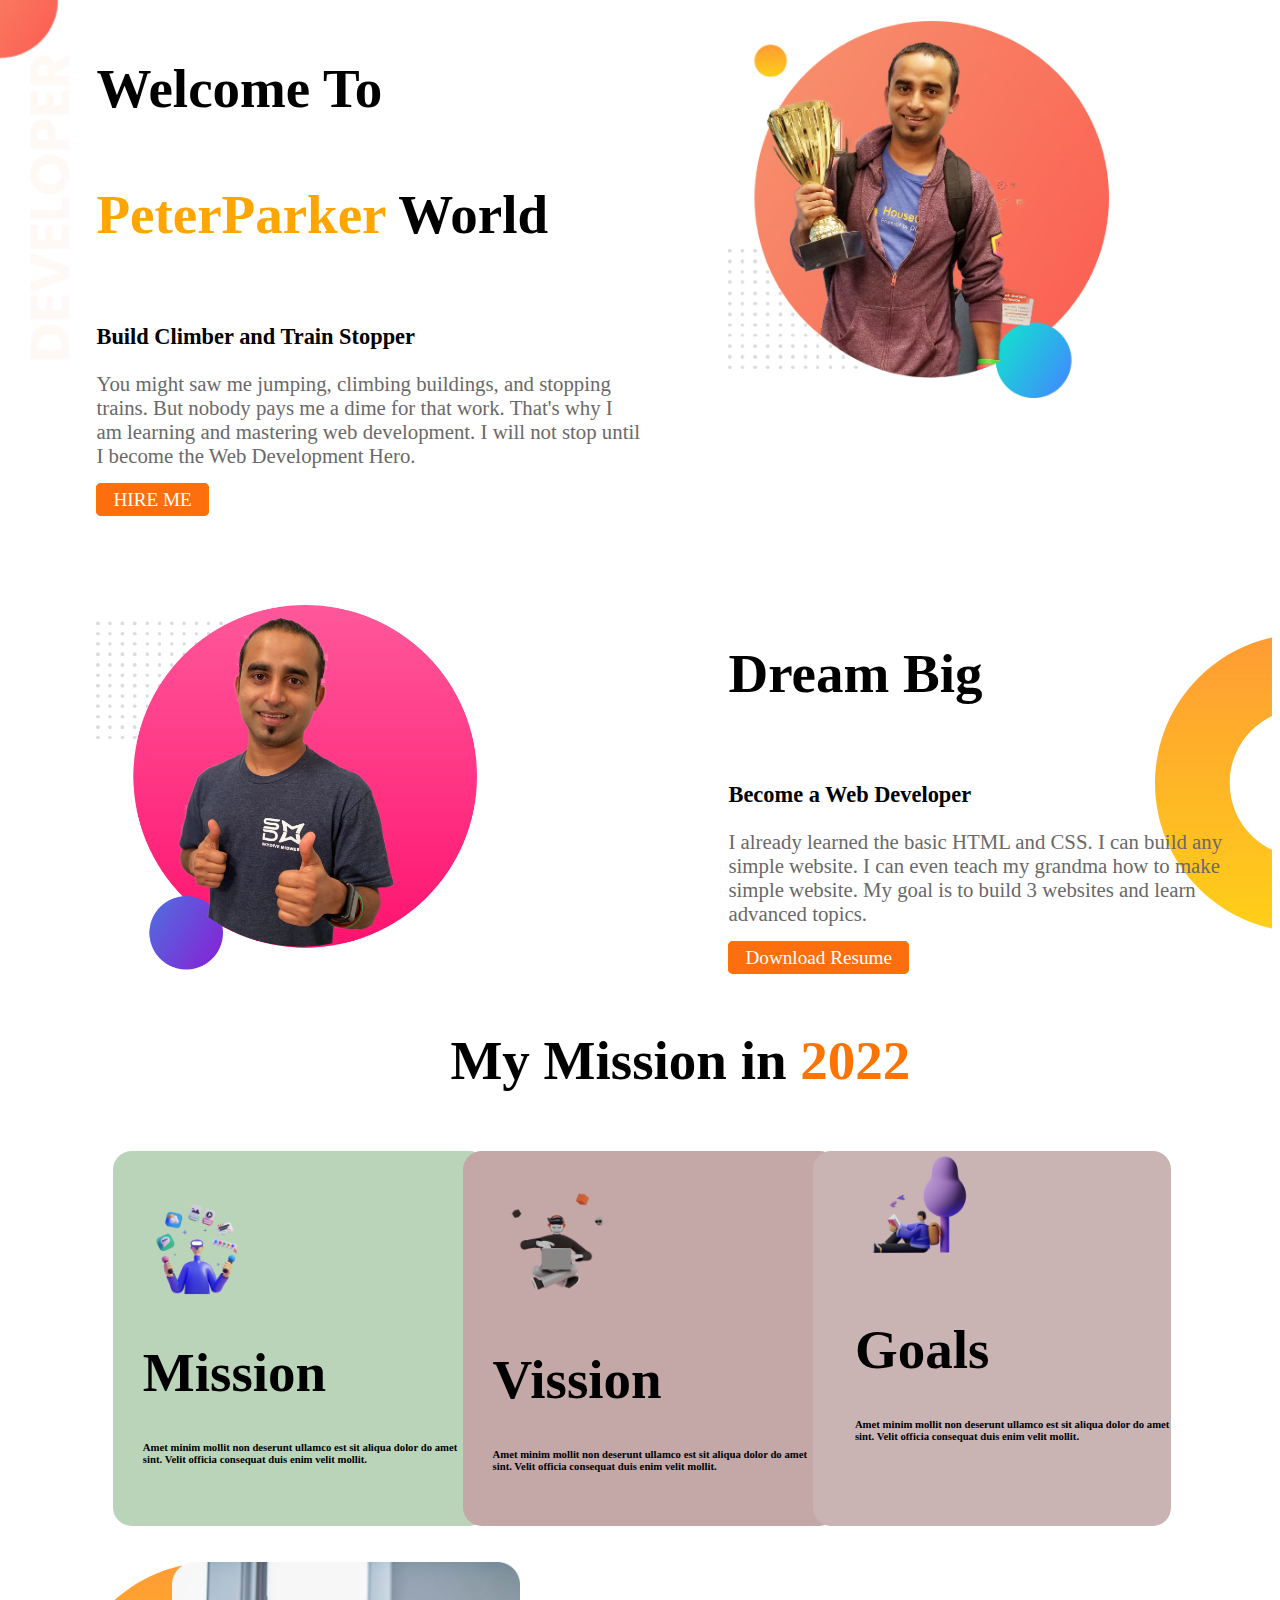
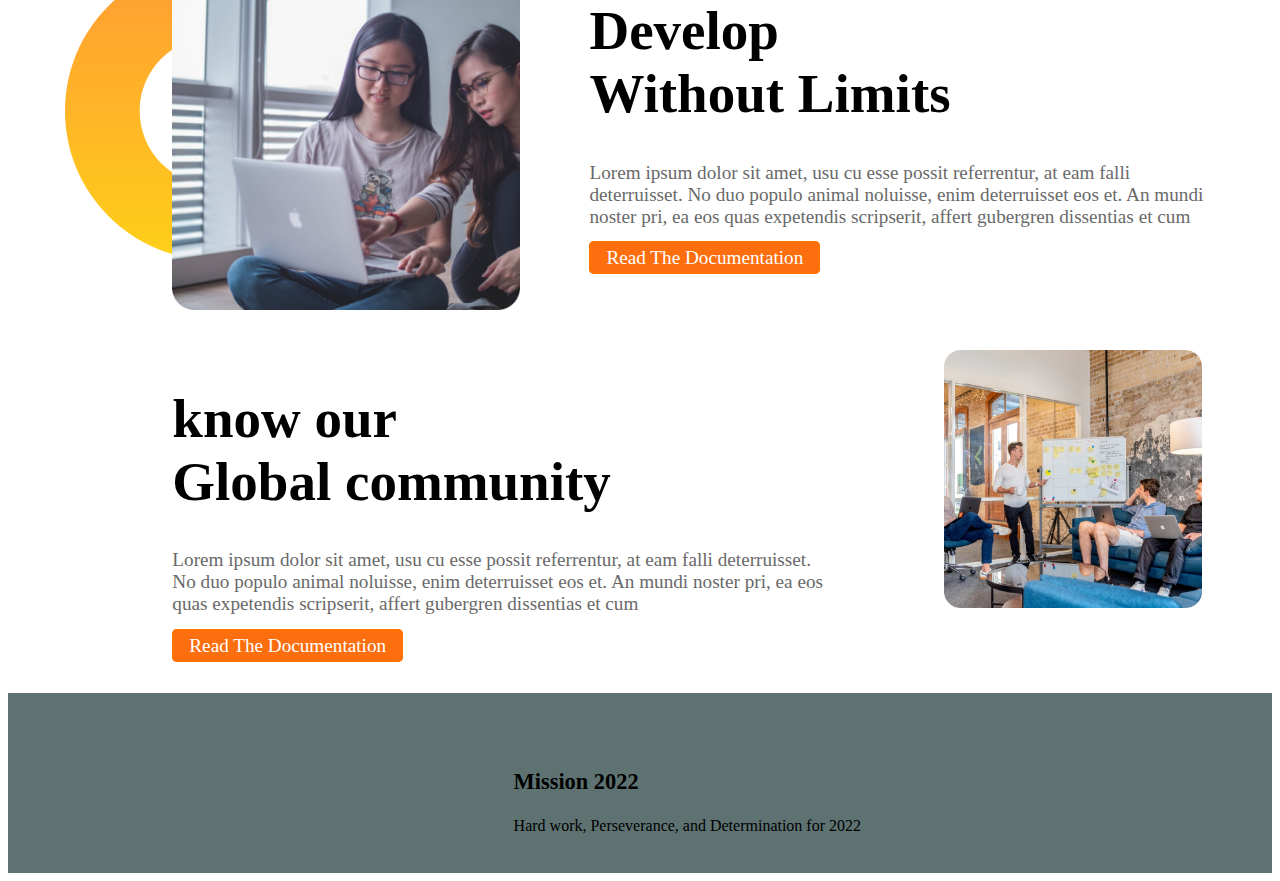
<file: index.html>
<!DOCTYPE html>
<html lang="en">

<head>
    <meta charset="UTF-8">
    <meta http-equiv="X-UA-Compatible" content="IE=edge">
    <meta name="viewport" content="width=device-width, initial-scale=1.0">
    <title>Document</title>
    <link rel="stylesheet" href="style.css">
    <link href="https://cdn.jsdelivr.net/npm/bootstrap@5.0.2/dist/css/bootstrap.min.css" rel="stylesheet"
        integrity="sha384-EVSTQN3/azprG1Anm3QDgpJLIm9Nao0Yz1ztcQTwFspd3yD65VohhpuuCOmLASjC" crossorigin="anonymous">
</head>

<body>
    <!----------------------------- first part -------------------------- -->

    <section class="first-part">

        <div class="half-width">
            <h1> Welcome To
                <br>
                <br>
                <span class="peter"> PeterParker</span> World
            </h1>
            <br>
            <h3 id="mags"> Build Climber and Train Stopper </h3>
            <P id="mags"> You might saw me jumping, climbing buildings, and stopping trains. But nobody pays me a dime
                for
                that
                work.
                That's why I
                am learning and mastering web development. I will not stop until I become the Web Development Hero.
            </P>
            <a id="mags" href="#" class="links">HIRE ME</a>
        </div>
        <div class="half-width">
            <img src="images/jhankar.png">
        </div>

    </section>
    <br>
    <!-- ------------------------------second part --------------------------->
    <section class="second-part">

        <div class="half-width">
            <img src="images/jhankar2.png">

        </div>
        <div class="half-width">
            <h1> Dream Big</h1>
            <br>
            <h3 id="mags"> Become a Web Developer</h3>
            <P id="mags">
                I already learned the basic HTML and CSS. I can build any simple website. I can even teach my
                grandma
                how to make simple
                website. My goal is to build 3 websites and learn advanced topics.
            </P>
            <a href="#" class="links">Download Resume</a>
        </div>


    </section>
    <br>
    <!--------------------------------- third-part  -------------------------------->
    <h1 class="part"> My Mission in <span id="span"> 2022</span> </h1>
    <br>
    <section class="third-part">

        <div id="mission" class="half-width-1">
            <img src="images/illustrators/illustrator-1.png">
            <h1>Mission</h1>
            <h6 id="mags">Amet minim mollit non deserunt
                ullamco est sit aliqua dolor do amet
                sint. Velit officia consequat duis enim
                velit mollit.
            </h6>
        </div>

        <div id="vission" class="half-width-1">
            <img src="images/illustrators/illustrator-2.png">
            <h1>Vission </h1>
            <h6 id="mags"> Amet minim mollit non deserunt
                ullamco est sit aliqua dolor do amet
                sint. Velit officia consequat duis enim
                velit mollit.
            </h6>
        </div>
        <div id="goals" class="half-width-1">
            <img src="images/illustrators/illustrator-3.png">
            <h1>Goals</h1>
            <h6 id="mags"> Amet minim mollit non deserunt
                ullamco est sit aliqua dolor do amet
                sint. Velit officia consequat duis enim
                velit mollit.
            </h6>
        </div>


    </section>
    <br>
    <br>
    <!------------------- fourth part------------------  -->
    <section class="fourth-part">

        <div class="half-width-2">
            <img src="images/pictures/coding.png">
        </div>
        <div class="half-width-2">
            <h1> Develop<br> Without Limits</h1>
            <p id="mags"> Lorem ipsum dolor sit amet, usu cu esse possit referrentur, at eam falli
                deterruisset. No duo populo animal noluisse, enim deterruisset eos et. An
                mundi noster pri, ea eos quas expetendis scripserit, affert gubergren
                dissentias et cum
            </p>
            <a href="#" class="links">Read The Documentation</a>
        </div>

    </section>
    <br>
    <br>
    <section class="fifth-part">

        <div class="half-width-3">
            <h1> know our<br> Global community</h1>
            <p id="mags"> Lorem ipsum dolor sit amet, usu cu esse possit referrentur, at eam falli
                deterruisset. No duo populo animal noluisse, enim deterruisset eos et. An
                mundi noster pri, ea eos quas expetendis scripserit, affert gubergren
                dissentias et cum
            </p>
            <a href="#" class="links">Read The Documentation</a>

        </div>
        <div class="half-width-2" id="last">
            <img src="images/pictures/project.png">
        </div>


    </section>
    <br>
    <br>
    <footer style="height: 180px;" class="bg-dark">
        <br>
        <br>
        <br>
        <div class="hakim text-white">
            <h3 class="text-white" id="pure">Mission 2022</h3>
            <p id="paragraph"> Hard work, Perseverance, and Determination for 2022 </p>
        </div>
    </footer>




    <script src="https://cdn.jsdelivr.net/npm/bootstrap@5.0.2/dist/js/bootstrap.bundle.min.js"
        integrity="sha384-MrcW6ZMFYlzcLA8Nl+NtUVF0sA7MsXsP1UyJoMp4YLEuNSfAP+JcXn/tWtIaxVXM"
        crossorigin="anonymous"></script>
</body>

</html>
</file>
<file: style.css>
body{
    background-image: url(images/top-banner.png);
    background-repeat: no-repeat;
}
#mags{
    margin-left: 0%;
}
.first-part{
    display: flex;
}
h1{
    font-size: 55px;
    font-weight: 800;
    font-family:serif
}
h3{
    font-size: 1.4em;
    color: #000000;
}
.peter{
    color: orange;
}
.half-width{
    width: 80%;
    margin-left: 7%;
    margin-top:1% ;
}
.half-width p{
    font-size: 1.3em;
    color: dimgray;
}
.half-width img{
    width: 70%; 
}
.links{
    background-color: rgb(253, 110, 15);
    padding: 4px 15px;
    border: 2px solid rgb(255, 115, 0);
    border-radius: 5px;
    text-decoration: none;
    color: white;
    font-size: 1.2em;
}

/*------------------------- second part----------------------------------  */
.second-part{
    display: flex;
    margin-top: 5%;
    background-image: url(images/dream-bg.png);
    background-repeat:no-repeat;
    background-position: right;
}
/*--------------------------------third-part--------------------------------*/

.third-part{
    display:grid;
    grid-template-columns: repeat(3,1fr);
}
.part{
    margin-left: 35%;   
}
#span{
    color: rgb(255, 115, 0);
}
.half-width-1{
    width: 75%;
    margin-left: 25%;
    margin-top:1% ;
    margin-right: 12%;
}
.half-width-1 img{
    width: 40%;
}
.half-width-1 h1{
    font-size: 55px;
    font-weight: 800;
    font-family:serif;

}


#mission{
    background-color: rgb(186, 212, 186);
    padding: 7%;
    border-radius: 5%;
    
}
#vission{
    background-color: rgb(196, 167, 167);
    padding: 7%;
    border-radius: 5%;
    margin-left: 8%;
}
#goals{
    background-color: rgb(201, 179, 179);
    padding-left: 10%;
    border-radius: 5%;
    margin-left: -9%;
}
/* -------------------fouth part  ----------------*/
.fourth-part{
    display: flex;
    background-image: url(images/dream-bg.png);
    background-repeat: no-repeat;
    background-position-x: 5%;
}
.half-width-2 img{
    width: 55%;
    margin-left: 30%;
}
.half-width-2{
    margin-left: -2%;
    width: 50%;  
}
.half-width-2 p{
    color: dimgray;
    font-size: 1.2em;
}
/*-------------------------- fifth part ----------------------- */
.fifth-part{
    display: flex;

}
.half-width-3{
    margin-left:13%;
    width: 70%;
}
.half-width-3 p{
    color: dimgray;
    font-size: 1.2em;
}

footer{
    background-color: rgb(94, 114, 114);
}
#hakim, h3, p{
    margin-left: 40%;
}

/*--------------------------------media quarey--------------------------  */


 /* -------// Small devices (landscape phones, 576px and up) -------*/

     /* -----first-part --------*/
@media (max-width: 768px) { 

    .first-part{
        display: block;
    }

h1{
    font-size: 60px;
    font-weight: 900;
    font-family:serif
}

.half-width{
    width: 90%;
    margin-left: 8%;
    margin-top:1% ;
}
.half-width p{
    font-size: 1.3em;
        color: dimgray;
}
.half-width img{
    width: 80%; 
    margin-top: 4%;
}

/* --------------second -part-------  */

.second-part{
    display: block;
    margin-top: 8%;
    background-image: url(images/dream-bg.png);
    background-repeat:no-repeat;
    background-position-x :right, bottom;

} 
/*------------- third-part ----------*/
.third-part{
    display:block;
}
.part{
    margin-left:20%;   
}
.half-width-1{
    width: 74%;
    margin-left: auto;
    margin-top:8% ;
    margin-right: 10%;
}

.half-width-1 h1{
    font-size: 45px;
    font-weight: 600;
    font-family:serif;

}


#mission{
    margin-left: auto;
    
}
#vission{

    margin-left: auto;
}
#goals{

    margin-left: auto;
}
 /* ------------fourth-part------- */

    .fourth-part{
    display: block;
    background-position-x: 0%;
}
.half-width-2 img{
    margin-top: 1%;
    width: 100%;
    margin-left: 10%;
}
.half-width-2{
   margin-top: 5%;
    margin-left: 6%;
    width: 80%;  
}

/*------------------------- fifth-part----------------  */

    .fifth-part{
    display: block;

}
.half-width-3{
    margin-left:6%;
    width: 90%;
     margin-top: 5%;
}
#last{
    margin-left: -2%;
}

footer{
    background-color: rgb(94, 114, 114);
}
.hakim{
    margin-left: 5%;
}
#pure{
    margin-top: 0%;
    margin-left: 30%;
}
#paragraph{
    margin-left: 20%;
}
 }
</file>
